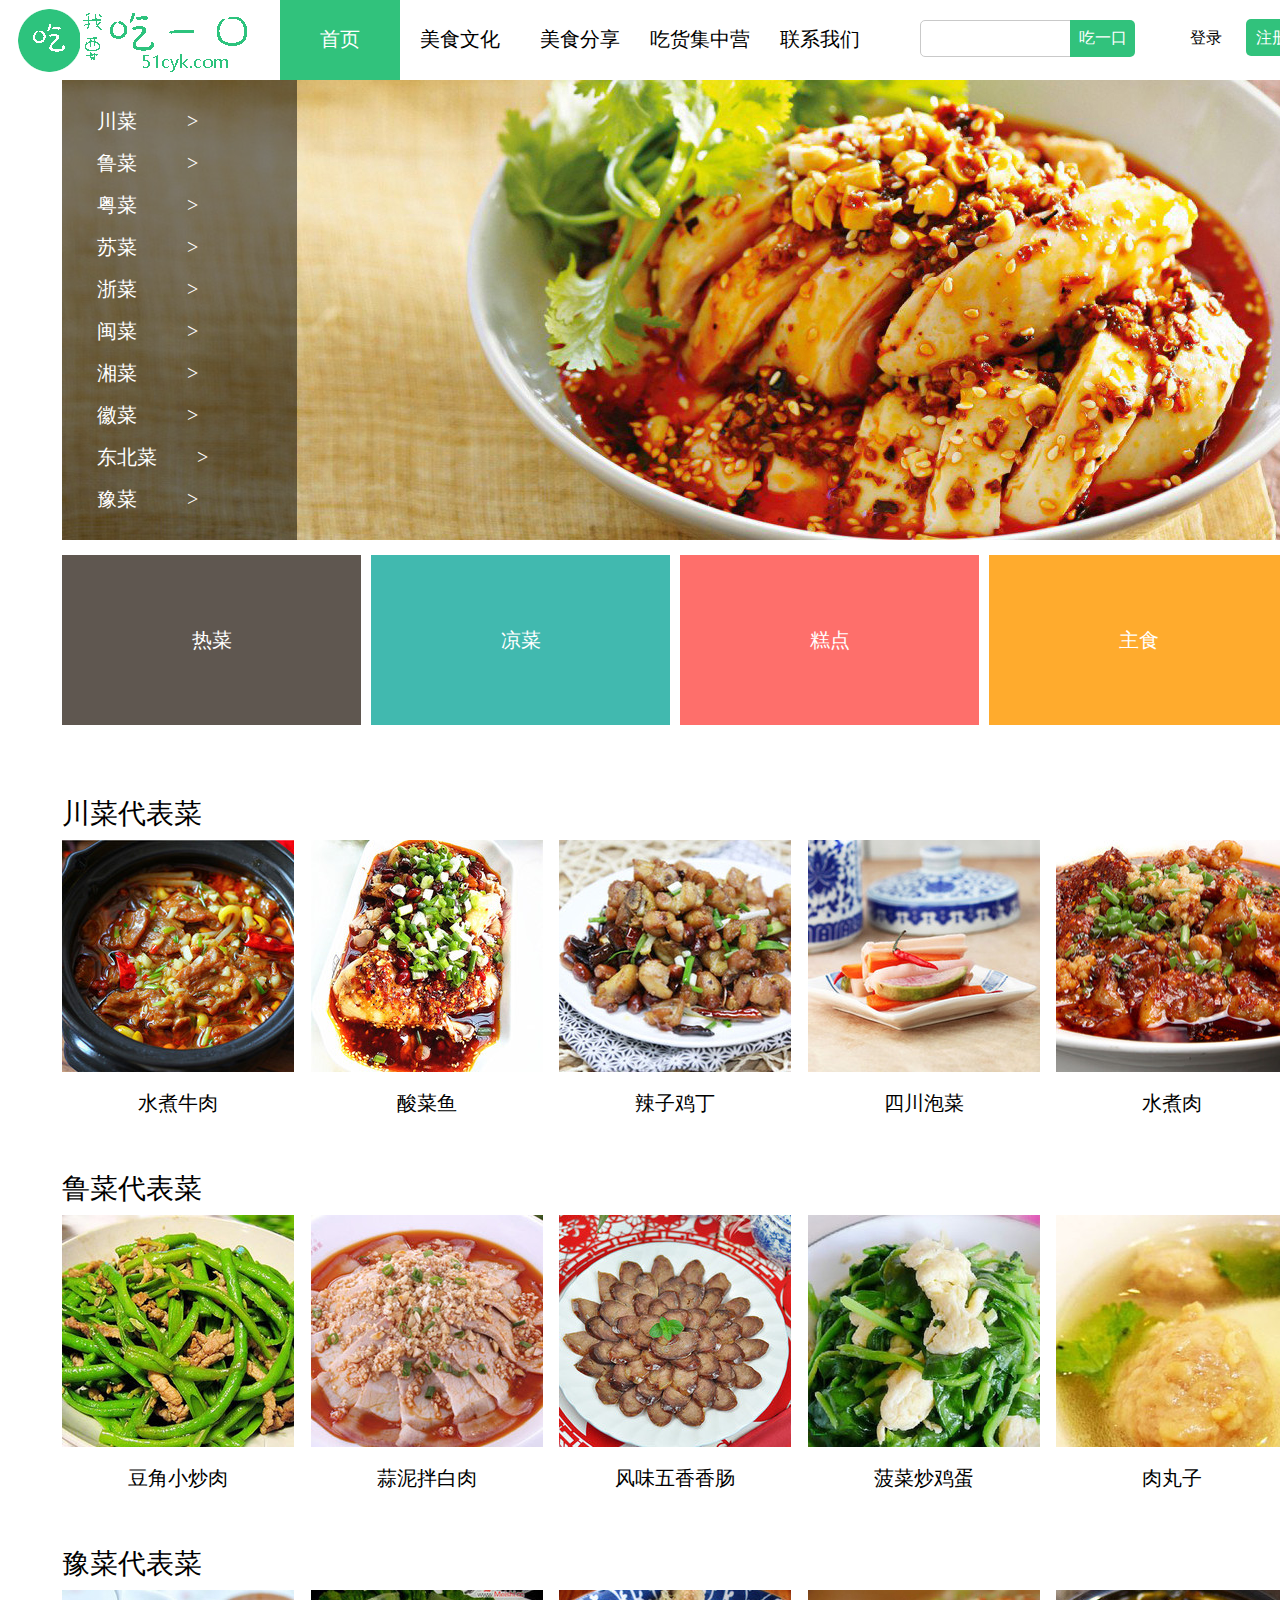
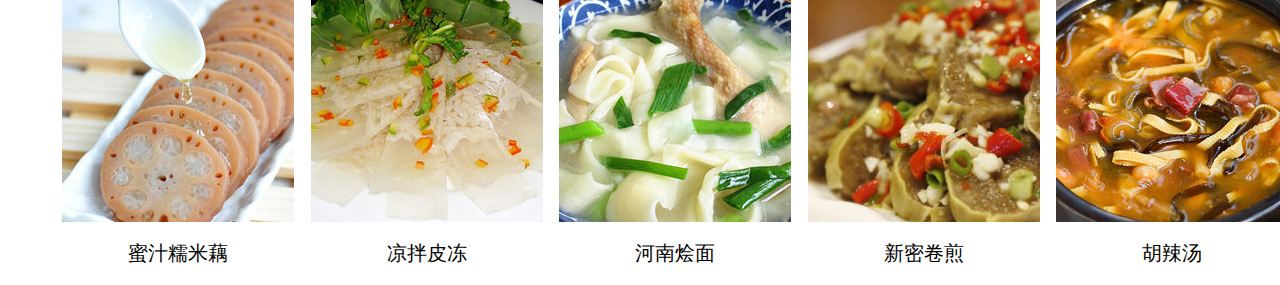
<file: index/index.html>
﻿<!DOCTYPE html>
<html>

<head>
    <title></title>
    <!-- 引用头部css和js-->
    <link rel="stylesheet" type="text/css" href="css/header.css">
    <script type="text/javascript" src="js/header.js"></script>
    <!-- 引用主界面css和js-->
    <link rel="stylesheet" type="text/css" href="css/style.css">
    <script type="text/javascript" src="js/js.js"></script>
</head>

<body>
    <!-- 头部开始-->
    <div class="header">
        <!-- 背景音乐  autoplay="autoplay" -->
        <audio src="music/1.mp3" id="music" loop="loop"></audio>
        <div class="header_logo_png" onclick="music()"></div>
        <div class="header_logo" onclick="music()"></div>
        <!-- 导航栏开始-->
        <ul>
            <li id="nav_1" style="background-color: #31C27C;"><a href="index.html" id="a_1" onclick="nav_bgcolor(1)" style="color: #FFFFFF;">首页</a></li>
            <li id="nav_2"><a href="#" id="a_2" onclick="nav_bgcolor(2)">美食文化</a></li>
            <li id="nav_3"><a href="#" id="a_3" onclick="nav_bgcolor(3)">美食分享</a></li>
            <li id="nav_4"><a href="#" id="a_4" onclick="nav_bgcolor(4)">吃货集中营</a></li>
            <li id="nav_5"><a href="contact.html" id="a_5" onclick="nav_bgcolor(5)">联系我们</a></li>
        </ul>
        <!-- 导航栏结束-->
        <!--- 搜索开始-->
        <div class="header_search">
            <form action="" method="get">
                <!--搜索框-->
                <input name="" type="text" id="search_text" />
                <!--搜索按钮-->
                <input name="" type="button" id="search_button" value="吃一口" onmousedown="search_color()" />
            </form>
        </div>
        <!--- 搜索结束-->
        <!-- 登录注册-->
        <div class="login">
            <a href="" id="login_button">登录</a>
            <a href="" id="register_button" onmousemove="register_color(1)" onmouseout="register_color(2)">注册</a>
        </div>
    </div>
    <!-- 头部结束-->
    <!-- 主页面开始-->
    <div class="content">
        <!--首页轮播图开始-->
        <div class="img_tab" id="img_tab">
            <!--透明分类信息-->
            <div class="img_category"></div>
            <ul>
                <li id="li_1" onmousemove="li_color_move(1)" onmouseout="li_color_out()">&nbsp;川菜&nbsp;&nbsp;&nbsp;&nbsp;&nbsp;&nbsp;&nbsp;&nbsp;&nbsp;&nbsp;></li>
                <li id="li_2" onmousemove="li_color_move(2)" onmouseout="li_color_out()">&nbsp;鲁菜&nbsp;&nbsp;&nbsp;&nbsp;&nbsp;&nbsp;&nbsp;&nbsp;&nbsp;&nbsp;></li>
                <li id="li_3" onmousemove="li_color_move(3)" onmouseout="li_color_out()">&nbsp;粤菜&nbsp;&nbsp;&nbsp;&nbsp;&nbsp;&nbsp;&nbsp;&nbsp;&nbsp;&nbsp;></li>
                <li id="li_4" onmousemove="li_color_move(4)" onmouseout="li_color_out()">&nbsp;苏菜&nbsp;&nbsp;&nbsp;&nbsp;&nbsp;&nbsp;&nbsp;&nbsp;&nbsp;&nbsp;></li>
                <li id="li_5" onmousemove="li_color_move(5)" onmouseout="li_color_out()">&nbsp;浙菜&nbsp;&nbsp;&nbsp;&nbsp;&nbsp;&nbsp;&nbsp;&nbsp;&nbsp;&nbsp;></li>
                <li id="li_6" onmousemove="li_color_move(6)" onmouseout="li_color_out()">&nbsp;闽菜&nbsp;&nbsp;&nbsp;&nbsp;&nbsp;&nbsp;&nbsp;&nbsp;&nbsp;&nbsp;></li>
                <li id="li_7" onmousemove="li_color_move(7)" onmouseout="li_color_out()">&nbsp;湘菜&nbsp;&nbsp;&nbsp;&nbsp;&nbsp;&nbsp;&nbsp;&nbsp;&nbsp;&nbsp;></li>
                <li id="li_8" onmousemove="li_color_move(8)" onmouseout="li_color_out()">&nbsp;徽菜&nbsp;&nbsp;&nbsp;&nbsp;&nbsp;&nbsp;&nbsp;&nbsp;&nbsp;&nbsp;></li>
                <li id="li_9" onmousemove="li_color_move(9)" onmouseout="li_color_out()">&nbsp;东北菜&nbsp;&nbsp;&nbsp;&nbsp;&nbsp;&nbsp;&nbsp;&nbsp;></li>
                <li id="li_10" onmousemove="li_color_move(10)" onmouseout="li_color_out()">&nbsp;豫菜&nbsp;&nbsp;&nbsp;&nbsp;&nbsp;&nbsp;&nbsp;&nbsp;&nbsp;&nbsp;></li>
            </ul>
        </div>
        <!--首页轮播图结束-->
        <!--美食分类-->
        <div class="main_tab">
            <ul>
                <li style="background-color: #5F5750;"><a href="">热菜</a></li>
                <li style="background-color: #41B9AF;"><a href="">凉菜</a></li>
                <li style="background-color: #FE6F6B;"><a href="">糕点</a></li>
                <li style="background-color: #FFAB2D;"><a href="">主食</a></li>
            </ul>
        </div>
        <!--各菜系代表菜-->
        <div class="content_caixi">
            <div class="content_caixi_title">川菜代表菜</div>
            <div class="content_caixi_text">
                <ul>
                    <li>
                        <div class="img_transform"><img src="img/chuan_1.jpg"></div><a href="">水煮牛肉</a></li>
                    <li>
                        <div class="img_transform"><img src="img/chuan_2.jpg"></div><a href="">酸菜鱼</a></li>
                    <li>
                        <div class="img_transform"><img src="img/chuan_3.jpg"></div><a href="">辣子鸡丁</a></li>
                    <li>
                        <div class="img_transform"><img src="img/chuan_4.jpg"></div><a href="">四川泡菜</a></li>
                    <li>
                        <div class="img_transform"><img src="img/chuan_5.jpg"></div><a href="">水煮肉</a></li>
                </ul>
            </div>
        </div>
        <div class="content_caixi">
            <div class="content_caixi_title">鲁菜代表菜</div>
            <div class="content_caixi_text">
                <ul>
                    <li>
                        <div class="img_transform"><img src="img/lu_1.jpg"></div><a href="">豆角小炒肉</a></li>
                    <li>
                        <div class="img_transform"><img src="img/lu_2.jpg"></div><a href="">蒜泥拌白肉</a></li>
                    <li>
                        <div class="img_transform"><img src="img/lu_3.jpg"></div><a href="">风味五香香肠</a></li>
                    <li>
                        <div class="img_transform"><img src="img/lu_4.jpg"></div><a href="">菠菜炒鸡蛋</a></li>
                    <li>
                        <div class="img_transform"><img src="img/lu_5.jpg"></div><a href="">肉丸子</a></li>
                </ul>
            </div>
        </div>
        <div class="content_caixi">
            <div class="content_caixi_title">豫菜代表菜</div>
            <div class="content_caixi_text">
                <ul>
                    <li>
                        <div class="img_transform"><img src="img/yu_1.jpg"></div><a href="">蜜汁糯米藕</a></li>
                    <li>
                        <div class="img_transform"><img src="img/yu_2.jpg"></div><a href="">凉拌皮冻</a></li>
                    <li>
                        <div class="img_transform"><img src="img/yu_3.jpg"></div><a href="">河南烩面</a></li>
                    <li>
                        <div class="img_transform"><img src="img/yu_4.jpg"></div><a href="">新密卷煎</a></li>
                    <li>
                        <div class="img_transform"><img src="img/yu_5.jpg"></div><a href="">胡辣汤</a></li>
                </ul>
            </div>
        </div>
    </div>
    <!-- 主页面结束-->
</body>

</html>
</file>
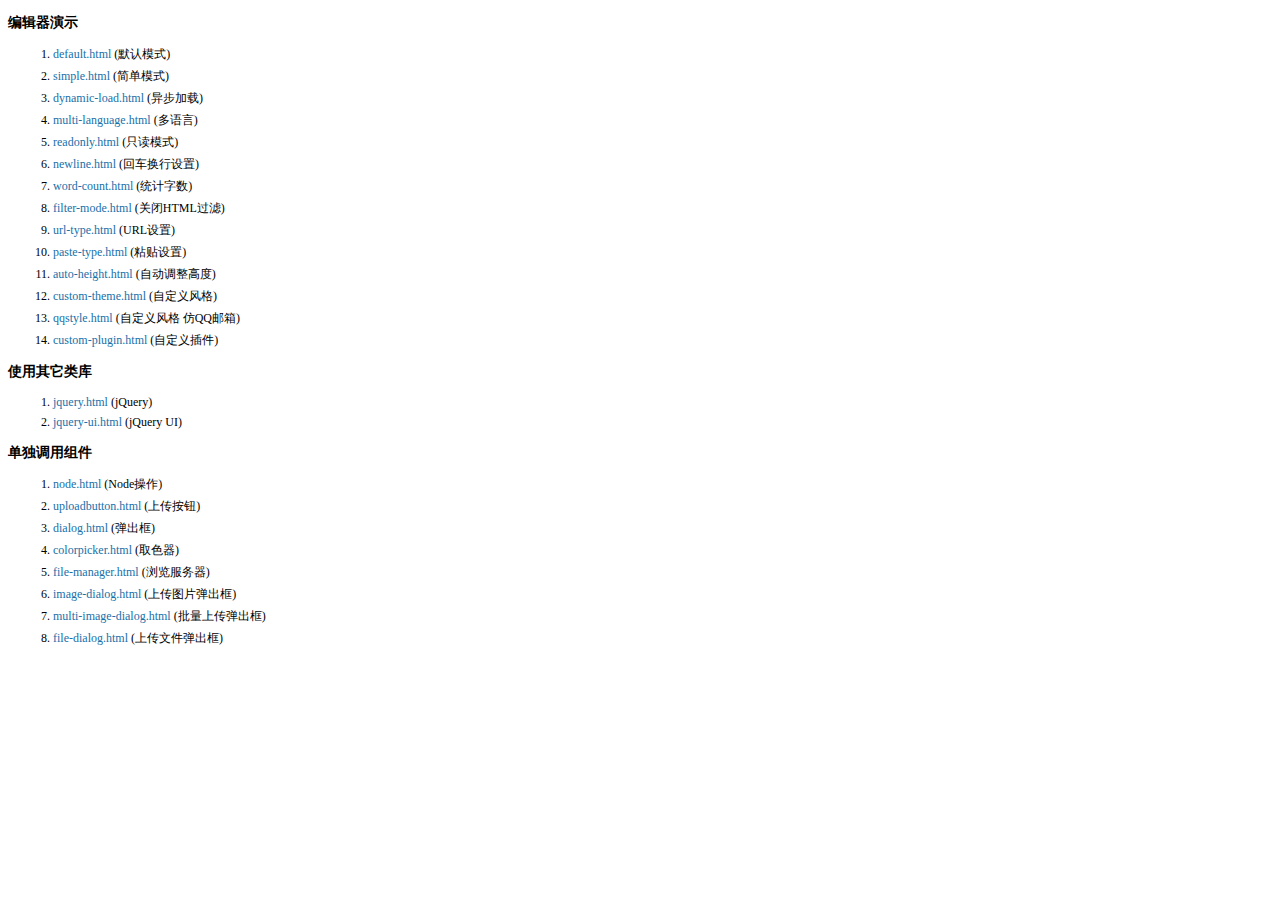
<file: 51cyk/kindeditor/examples/index.html>
<!doctype html>
<html>
	<head>
		<meta charset="utf-8" />
		<title>KindEditor Examples</title>
		<style>
			body {
				font-size: 12px;
				font-family: Tahoma, Simsun;
			}
			h3 {
				font-size: 14px;
			}
			a {
				color: #1870a9;
				text-decoration: none;
			}
			a:hover {
				color: #BC2A4D;
			}
			li {
				margin: 5px;
			}
		</style>
	</head>
	<body>
		<h3>编辑器演示</h3>
		<ol>
			<li><a href="default.html" target="_blank">default.html</a> (默认模式)</li>
			<li><a href="simple.html" target="_blank">simple.html</a> (简单模式)</li>
			<li><a href="dynamic-load.html" target="_blank">dynamic-load.html</a> (异步加载)</li>
			<li><a href="multi-language.html" target="_blank">multi-language.html</a> (多语言)</li>
			<li><a href="readonly.html" target="_blank">readonly.html</a> (只读模式)</li>
			<li><a href="newline.html" target="_blank">newline.html</a> (回车换行设置)</li>
			<li><a href="word-count.html" target="_blank">word-count.html</a> (统计字数)</li>
			<li><a href="filter-mode.html" target="_blank">filter-mode.html</a> (关闭HTML过滤)</li>
			<li><a href="url-type.html" target="_blank">url-type.html</a> (URL设置)</li>
			<li><a href="paste-type.html" target="_blank">paste-type.html</a> (粘贴设置)</li>
			<li><a href="auto-height.html" target="_blank">auto-height.html</a> (自动调整高度)</li>
			<li><a href="custom-theme.html" target="_blank">custom-theme.html</a> (自定义风格)</li>
			<li><a href="qqstyle.html" target="_blank">qqstyle.html</a> (自定义风格 仿QQ邮箱)</li>
			<li><a href="custom-plugin.html" target="_blank">custom-plugin.html</a> (自定义插件)</li>
		</ol>
		<h3>使用其它类库</h3>
		<ol>
			<li><a href="jquery.html" target="_blank">jquery.html</a> (jQuery)</li>
			<li><a href="jquery-ui.html" target="_blank">jquery-ui.html</a> (jQuery UI)</li>
		</ol>
		<h3>单独调用组件</h3>
		<ol>
			<li><a href="node.html" target="_blank">node.html</a> (Node操作)</li>
			<li><a href="uploadbutton.html" target="_blank">uploadbutton.html</a> (上传按钮)</li>
			<li><a href="dialog.html" target="_blank">dialog.html</a> (弹出框)</li>
			<li><a href="colorpicker.html" target="_blank">colorpicker.html</a> (取色器)</li>
			<li><a href="file-manager.html" target="_blank">file-manager.html</a> (浏览服务器)</li>
			<li><a href="image-dialog.html" target="_blank">image-dialog.html</a> (上传图片弹出框)</li>
			<li><a href="multi-image-dialog.html" target="_blank">multi-image-dialog.html</a> (批量上传弹出框)</li>
			<li><a href="file-dialog.html" target="_blank">file-dialog.html</a> (上传文件弹出框)</li>
		</ol>
	</body>
</html>
</file>
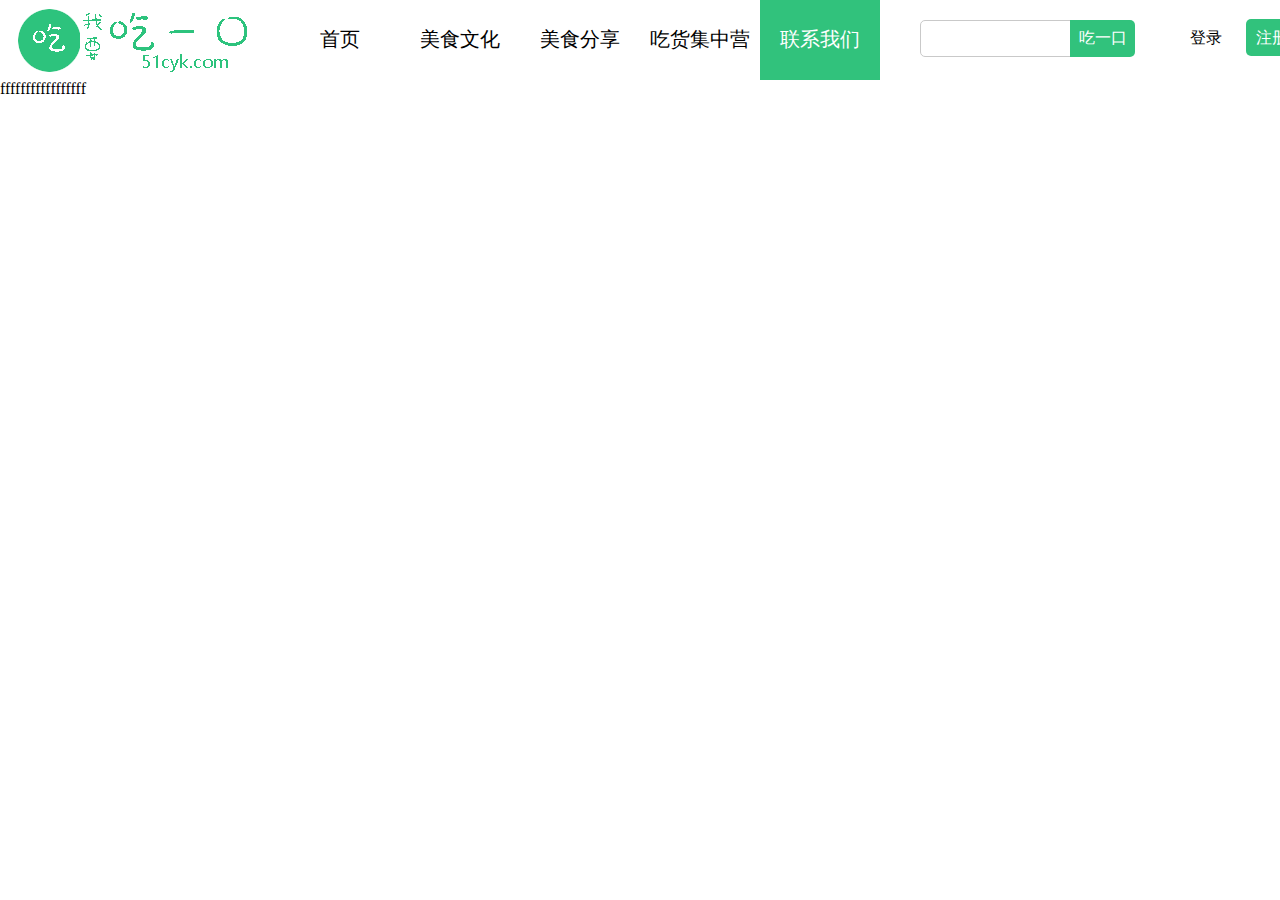
<file: index/contact.html>
﻿<!DOCTYPE html>
<html>

<head>
    <title></title>
    <!-- 引用头部css和js-->
    <link rel="stylesheet" type="text/css" href="css/header.css">
    <script type="text/javascript" src="js/header.js"></script>
    <!-- 引用主界面css和js-->
    <link rel="stylesheet" type="text/css" href="css/style.css">
    <script type="text/javascript" src="js/js.js"></script>
</head>

<body>
    <!-- 头部开始-->
    <div class="header">
        <!-- 背景音乐  autoplay="autoplay" -->
        <audio src="music/1.mp3" id="music" loop="loop"></audio>
        <div class="header_logo_png" onclick="music()"></div>
        <div class="header_logo" onclick="music()"></div>
        <!-- 导航栏开始-->
        <ul>
            <li id="nav_1"><a href="index.html" id="a_1" onclick="nav_bgcolor(1)">首页</a></li>
            <li id="nav_2"><a href="#" id="a_2" onclick="nav_bgcolor(2)">美食文化</a></li>
            <li id="nav_3"><a href="#" id="a_3" onclick="nav_bgcolor(3)">美食分享</a></li>
            <li id="nav_4"><a href="#" id="a_4" onclick="nav_bgcolor(4)">吃货集中营</a></li>
            <li id="nav_5" style="background-color: #31C27C;"><a href="contact.html" id="a_5" onclick="nav_bgcolor(5)" style="color: #FFFFFF;">联系我们</a></li>
        </ul>
        <!-- 导航栏结束-->
        <!--- 搜索开始-->
        <div class="header_search">
            <form action="" method="get">
                <!--搜索框-->
                <input name="" type="text" id="search_text" />
                <!--搜索按钮-->
                <input name="" type="button" id="search_button" value="吃一口" onmousedown="search_color()" />
            </form>
        </div>
        <!--- 搜索结束-->
        <!-- 登录注册-->
        <div class="login">
            <a href="" id="login_button">登录</a>
            <a href="" id="register_button" onmousemove="register_color(1)" onmouseout="register_color(2)">注册</a>
        </div>
    </div>
    <!-- 头部结束-->
    <!-- 联系我们开始-->
    <div class="contact">
        fffffffffffffffff
    </div>
    <!-- 联系我们结束-->
</body>

</html>
</file>
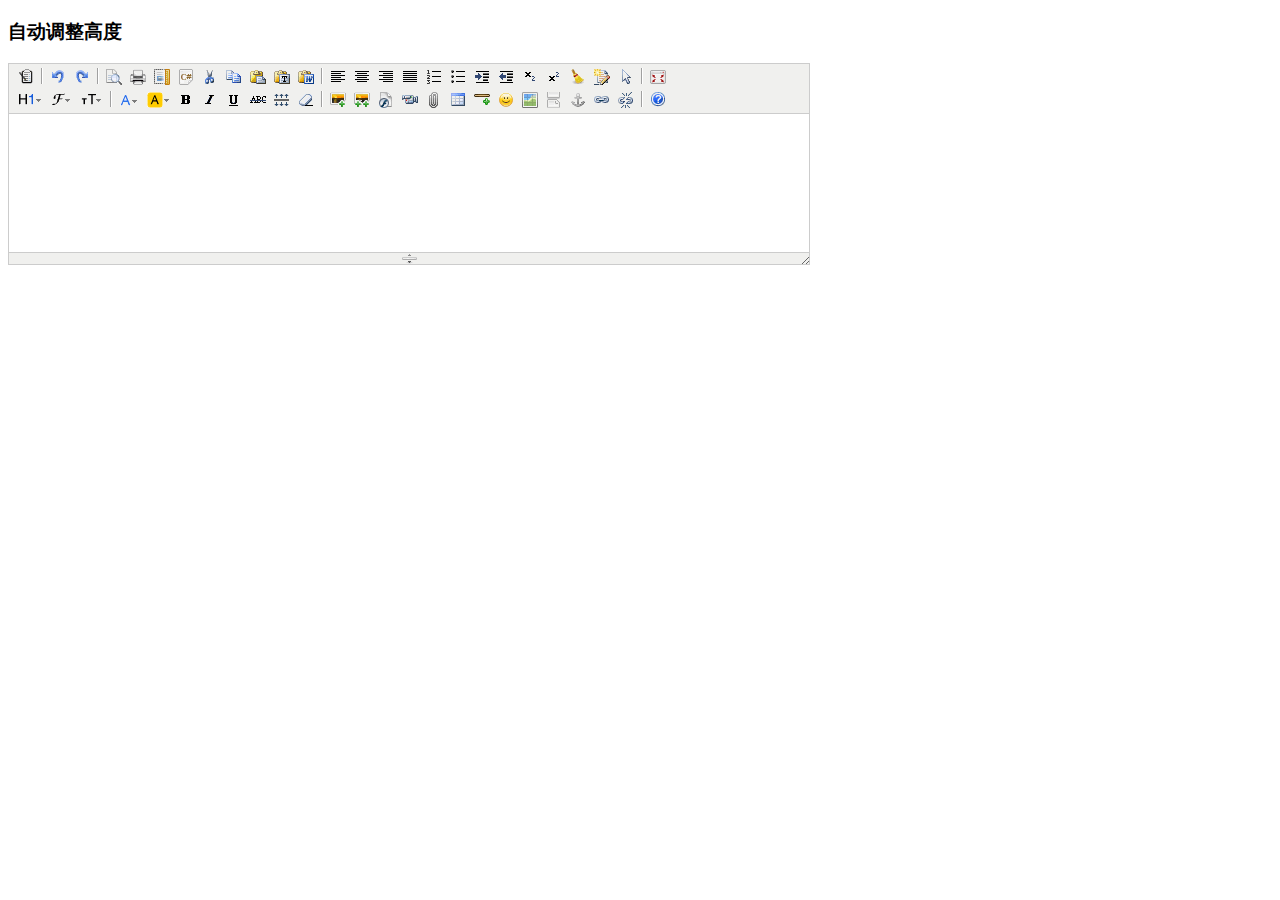
<file: 51cyk/kindeditor/examples/auto-height.html>
<!doctype html>
<html>
	<head>
		<meta charset="utf-8" />
		<title>Auto Height Examples</title>
		<style>
			form {
				margin: 0;
			}
			textarea {
				display: block;
			}
		</style>
		<link rel="stylesheet" href="../themes/default/default.css" />
		<script charset="utf-8" src="../kindeditor-min.js"></script>
		<script charset="utf-8" src="../lang/zh_CN.js"></script>
		<script>
			KindEditor.ready(function(K) {
				K.create('textarea[name="content"]', {
					autoHeightMode : true,
					afterCreate : function() {
						this.loadPlugin('autoheight');
					}
				});
			});
		</script>
	</head>
	<body>
		<h3>自动调整高度</h3>
		<form>
			<textarea name="content" style="width:800px;height:200px;"></textarea>
		</form>
	</body>
</html>
</file>
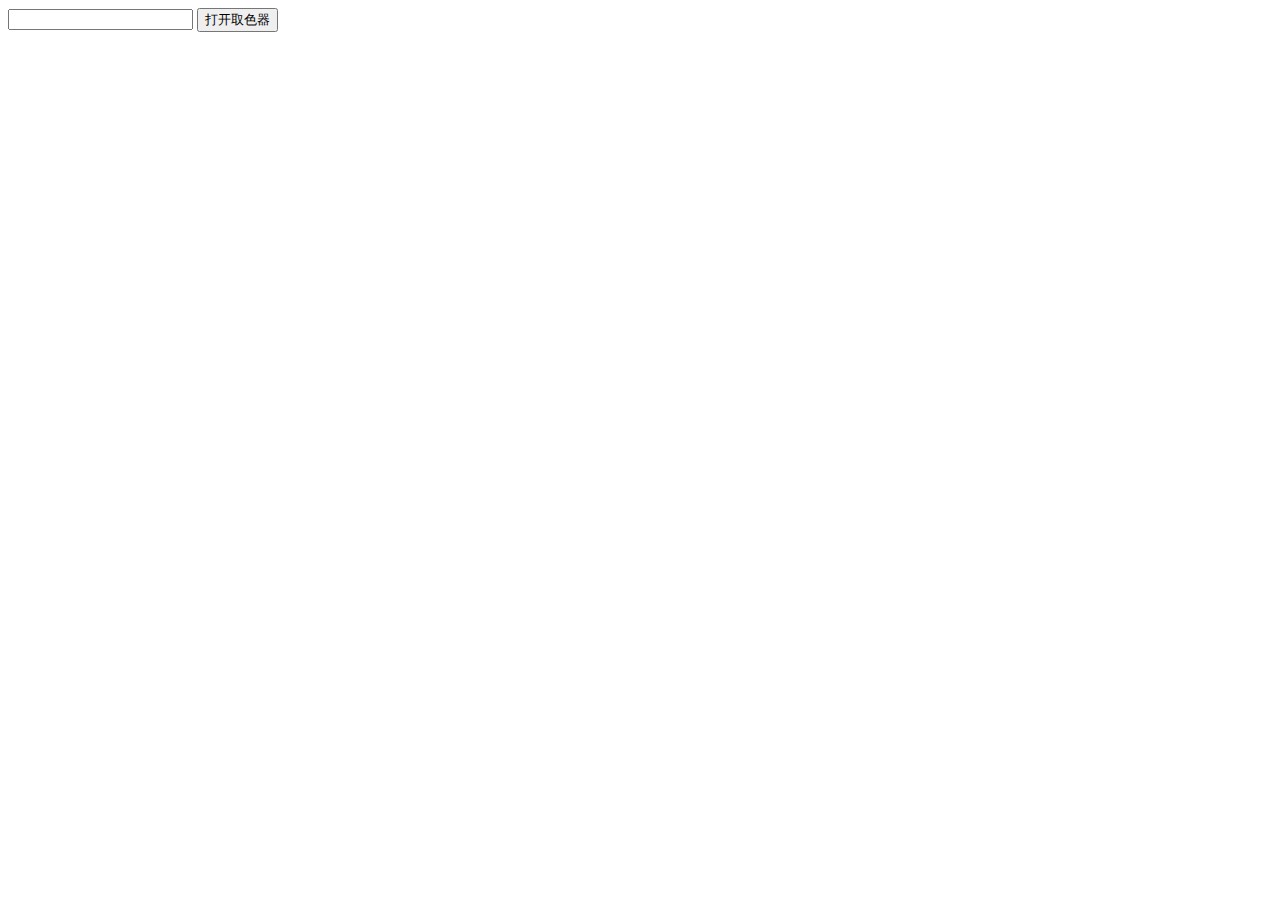
<file: 51cyk/kindeditor/examples/colorpicker.html>
<!doctype html>
<html>
	<head>
		<meta charset="utf-8" />
		<title>ColorPicker Examples</title>
		<link rel="stylesheet" href="../themes/default/default.css" />
		<script src="../kindeditor-min.js"></script>
		<script>
			KindEditor.ready(function(K) {
				var colorpicker;
				K('#colorpicker').bind('click', function(e) {
					e.stopPropagation();
					if (colorpicker) {
						colorpicker.remove();
						colorpicker = null;
						return;
					}
					var colorpickerPos = K('#colorpicker').pos();
					colorpicker = K.colorpicker({
						x : colorpickerPos.x,
						y : colorpickerPos.y + K('#colorpicker').height(),
						z : 19811214,
						selectedColor : 'default',
						noColor : '无颜色',
						click : function(color) {
							K('#color').val(color);
							colorpicker.remove();
							colorpicker = null;
						}
					});
				});
				K(document).click(function() {
					if (colorpicker) {
						colorpicker.remove();
						colorpicker = null;
					}
				});
			});
		</script>
	</head>
	<body>
		<input type="text" id="color" value="" /> <input type="button" id="colorpicker" value="打开取色器" />
	</body>
</html>
</file>
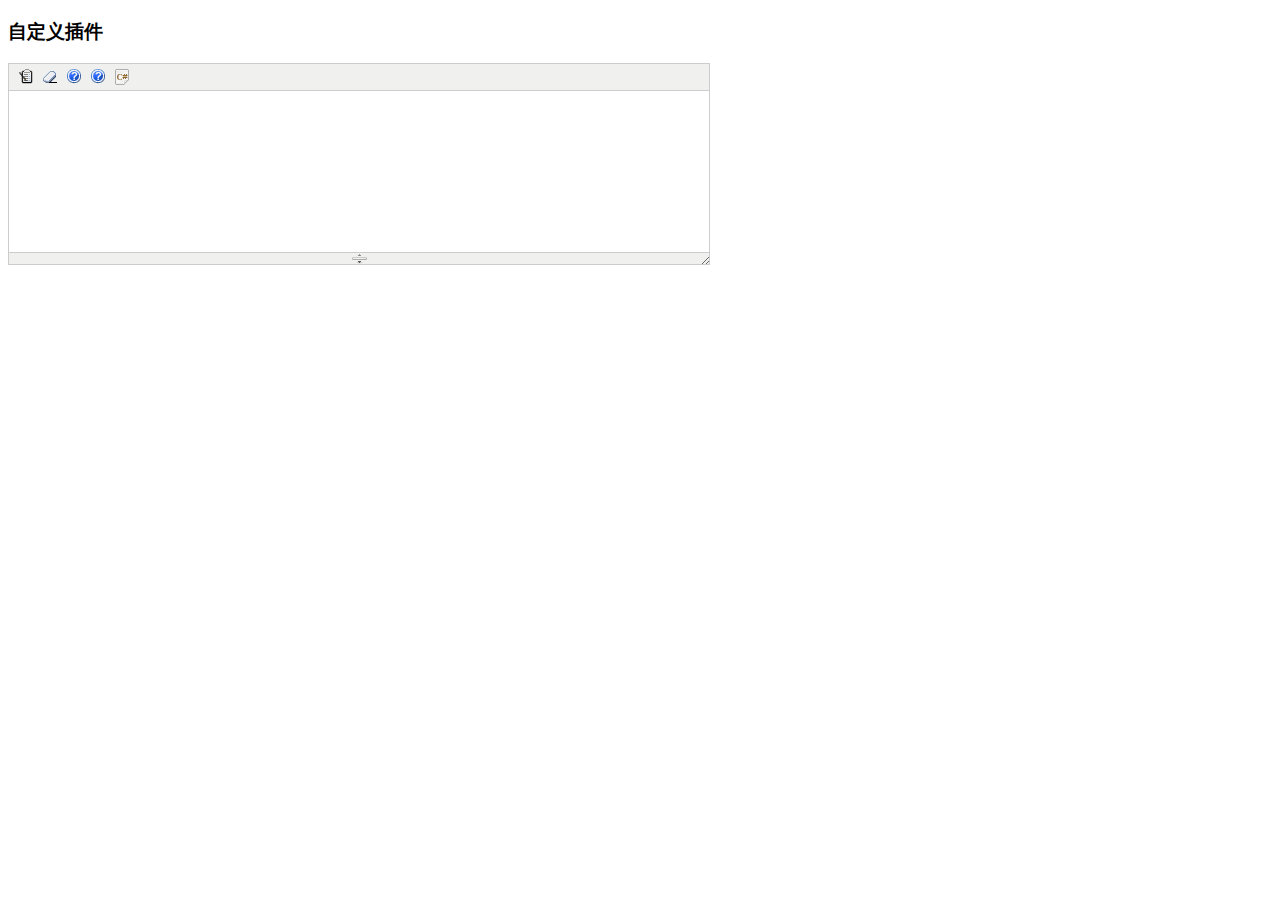
<file: 51cyk/kindeditor/examples/custom-plugin.html>
<!doctype html>
<html>
	<head>
		<meta charset="utf-8" />
		<title>Custom Plugin Examples</title>
		<style>
			form {
				margin: 0;
			}
			textarea {
				display: block;
			}
			.ke-icon-example1 {
				background-image: url(../themes/default/default.gif);
				background-position: 0px -672px;
				width: 16px;
				height: 16px;
			}
			.ke-icon-example2 {
				background-image: url(../themes/default/default.gif);
				background-position: 0px -672px;
				width: 16px;
				height: 16px;
			}
		</style>
		<link rel="stylesheet" href="../themes/default/default.css" />
		<script charset="utf-8" src="../kindeditor-min.js"></script>
		<script charset="utf-8" src="../lang/zh_CN.js"></script>
		<script>
			// 自定义插件 #1
			KindEditor.lang({
				example1 : '插入HTML'
			});
			KindEditor.plugin('example1', function(K) {
				var self = this, name = 'example1';
				self.clickToolbar(name, function() {
					self.insertHtml('<strong>测试内容</strong>');
				});
			});
			// 自定义插件 #2
			KindEditor.lang({
				example2 : 'CLASS样式'
			});
			KindEditor.plugin('example2', function(K) {
				var self = this, name = 'example2';
				function click(value) {
					var cmd = self.cmd;
					if (value === 'adv_strikethrough') {
						cmd.wrap('<span style="background-color:#e53333;text-decoration:line-through;"></span>');
					} else {
						cmd.wrap('<span class="' + value + '"></span>');
					}
					cmd.select();
					self.hideMenu();
				}
				self.clickToolbar(name, function() {
					var menu = self.createMenu({
						name : name,
						width : 150
					});
					menu.addItem({
						title : '红底白字',
						click : function() {
							click('red');
						}
					});
					menu.addItem({
						title : '绿底白字',
						click : function() {
							click('green');
						}
					});
					menu.addItem({
						title : '黄底白字',
						click : function() {
							click('yellow');
						}
					});
					menu.addItem({
						title : '自定义删除线',
						click : function() {
							click('adv_strikethrough');
						}
					});
				});
			});
			KindEditor.ready(function(K) {
				K.create('#content1', {
					cssPath : ['../plugins/code/prettify.css', 'index.css'],
					items : ['source', 'removeformat', 'example1', 'example2', 'code']
				});
			});
		</script>
	</head>
	<body>
		<h3>自定义插件</h3>
		<textarea id="content1" name="content" style="width:700px;height:200px;visibility:hidden;"></textarea>
	</body>
</html>
</file>
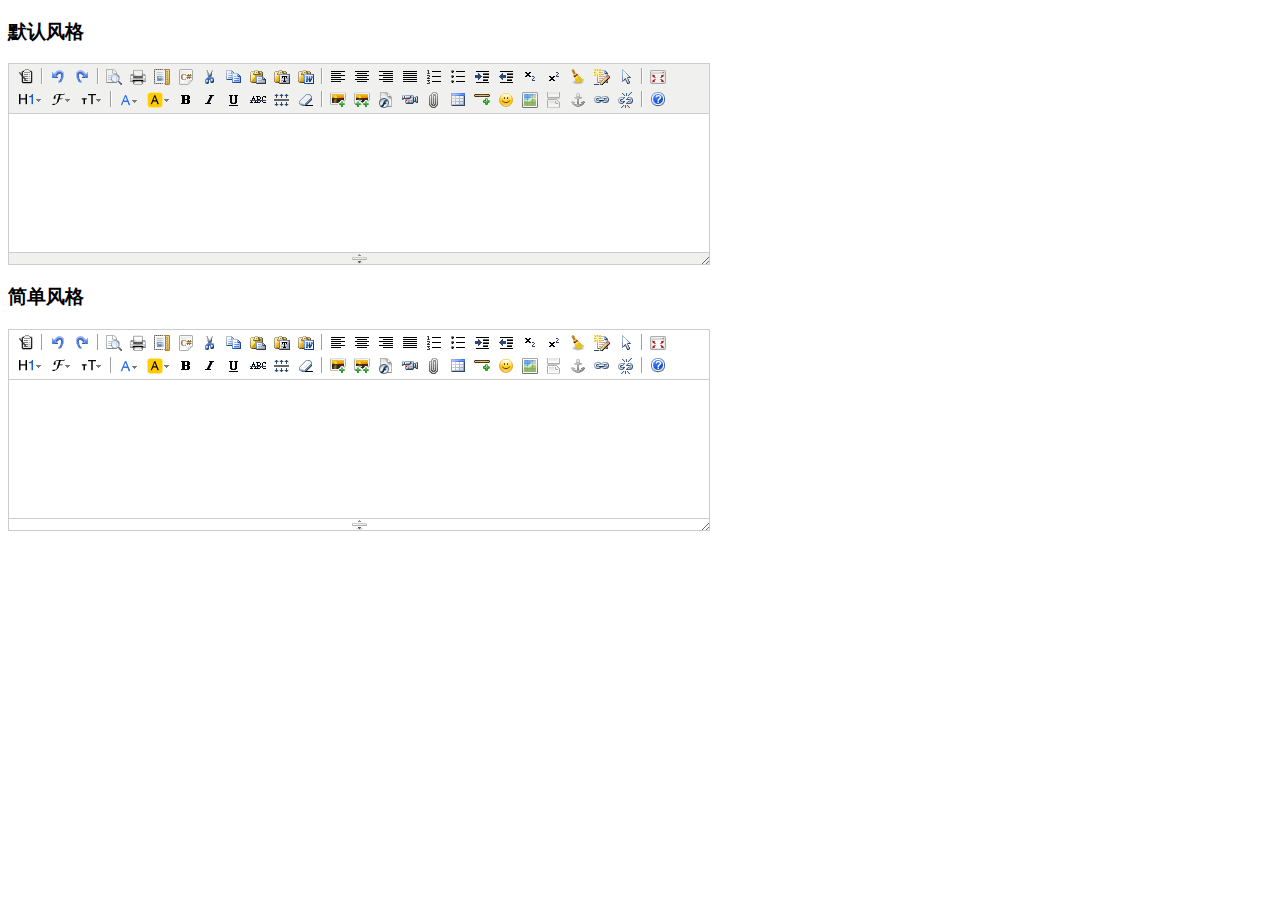
<file: 51cyk/kindeditor/examples/custom-theme.html>
<!doctype html>
<html>
	<head>
		<meta charset="utf-8" />
		<title>Custom Theme Examples</title>
		<style>
			form {
				margin: 0;
			}
			textarea {
				display: block;
			}
		</style>
		<link rel="stylesheet" href="../themes/default/default.css" />
		<script charset="utf-8" src="../kindeditor-min.js"></script>
		<script charset="utf-8" src="../lang/zh_CN.js"></script>
		<script>
			KindEditor.ready(function(K) {
				K.create('#content1', {
					themeType : 'default'
				});
				K.create('#content2', {
					themeType : 'simple'
				});
			});
		</script>
	</head>
	<body>
		<h3>默认风格</h3>
		<textarea id="content1" name="content" style="width:700px;height:200px;visibility:hidden;"></textarea>
		<h3>简单风格</h3>
		<textarea id="content2" name="content" style="width:700px;height:200px;visibility:hidden;"></textarea>
	</body>
</html>
</file>
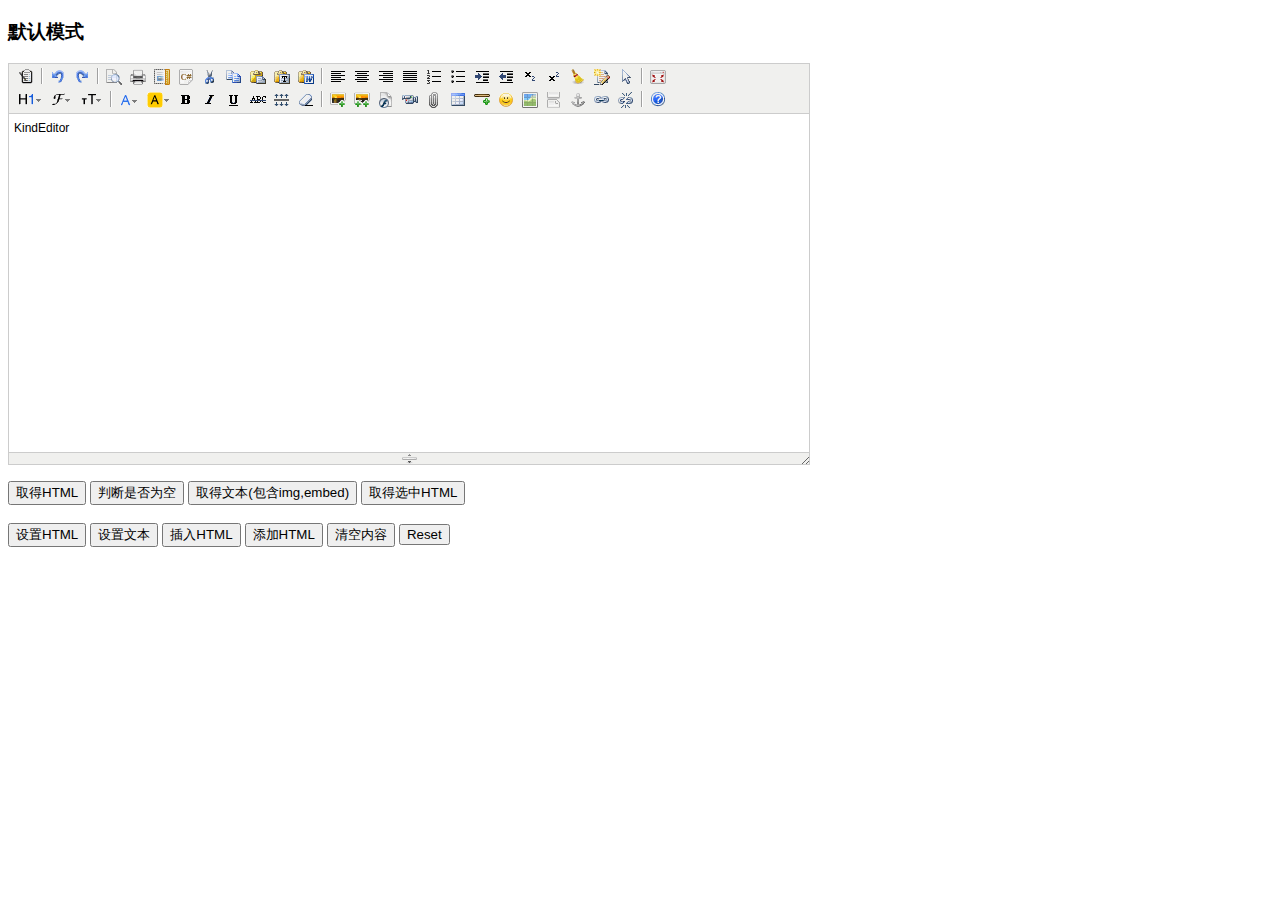
<file: 51cyk/kindeditor/examples/default.html>
<!doctype html>
<html>
	<head>
		<meta charset="utf-8" />
		<title>Default Examples</title>
		<style>
			form {
				margin: 0;
			}
			textarea {
				display: block;
			}
		</style>
		<link rel="stylesheet" href="../themes/default/default.css" />
		<script charset="utf-8" src="../kindeditor-min.js"></script>
		<script charset="utf-8" src="../lang/zh_CN.js"></script>
		<script>
			var editor;
			KindEditor.ready(function(K) {
				editor = K.create('textarea[name="content"]', {
					allowFileManager : true
				});
				K('input[name=getHtml]').click(function(e) {
					alert(editor.html());
				});
				K('input[name=isEmpty]').click(function(e) {
					alert(editor.isEmpty());
				});
				K('input[name=getText]').click(function(e) {
					alert(editor.text());
				});
				K('input[name=selectedHtml]').click(function(e) {
					alert(editor.selectedHtml());
				});
				K('input[name=setHtml]').click(function(e) {
					editor.html('<h3>Hello KindEditor</h3>');
				});
				K('input[name=setText]').click(function(e) {
					editor.text('<h3>Hello KindEditor</h3>');
				});
				K('input[name=insertHtml]').click(function(e) {
					editor.insertHtml('<strong>插入HTML</strong>');
				});
				K('input[name=appendHtml]').click(function(e) {
					editor.appendHtml('<strong>添加HTML</strong>');
				});
				K('input[name=clear]').click(function(e) {
					editor.html('');
				});
			});
		</script>
	</head>
	<body>
		<h3>默认模式</h3>
		<form>
			<textarea name="content" style="width:800px;height:400px;visibility:hidden;">KindEditor</textarea>
			<p>
				<input type="button" name="getHtml" value="取得HTML" />
				<input type="button" name="isEmpty" value="判断是否为空" />
				<input type="button" name="getText" value="取得文本(包含img,embed)" />
				<input type="button" name="selectedHtml" value="取得选中HTML" />
				<br />
				<br />
				<input type="button" name="setHtml" value="设置HTML" />
				<input type="button" name="setText" value="设置文本" />
				<input type="button" name="insertHtml" value="插入HTML" />
				<input type="button" name="appendHtml" value="添加HTML" />
				<input type="button" name="clear" value="清空内容" />
				<input type="reset" name="reset" value="Reset" />
			</p>
		</form>
	</body>
</html>
</file>
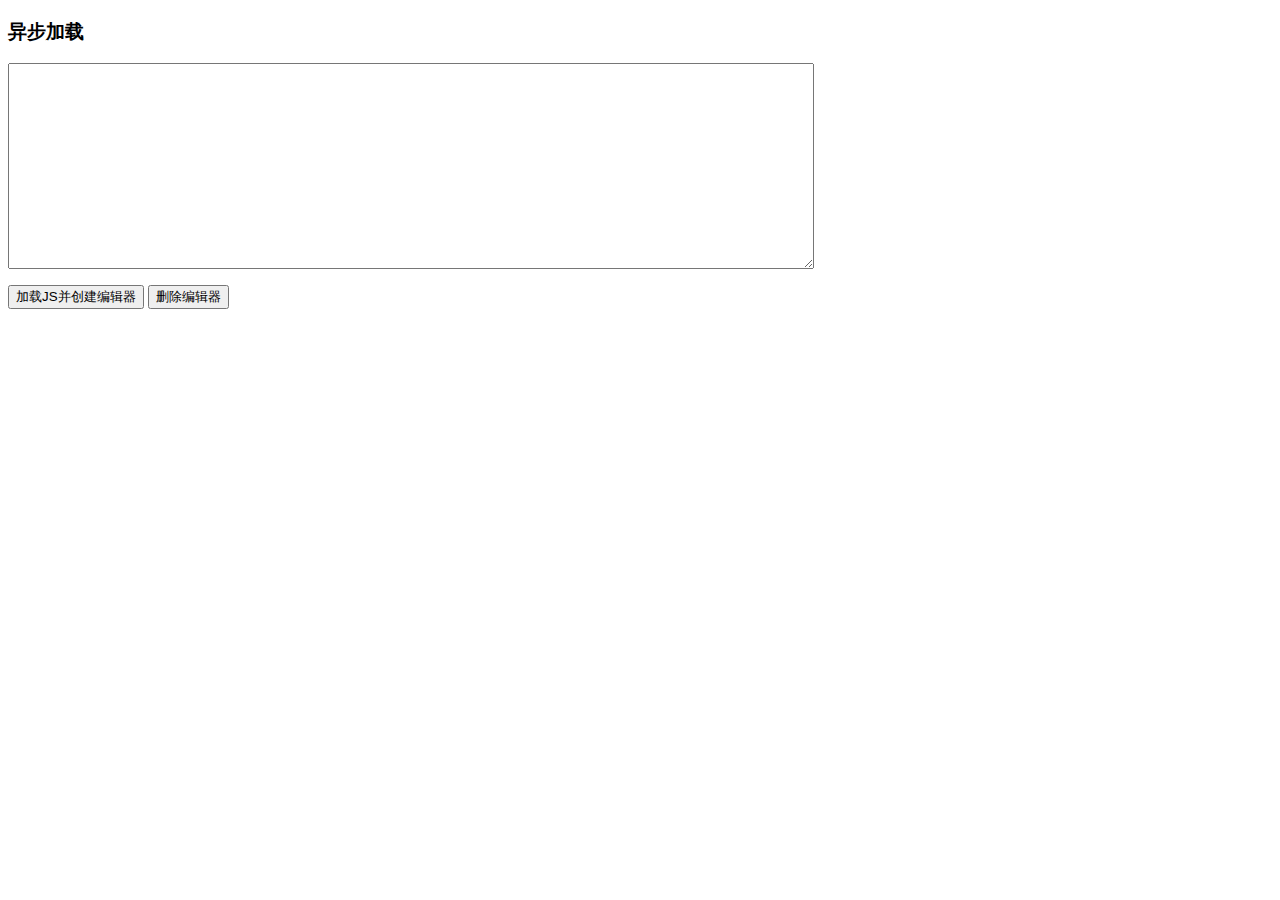
<file: 51cyk/kindeditor/examples/dynamic-load.html>
<!doctype html>
<html>
	<head>
		<meta charset="utf-8" />
		<title>Dynamic Load Examples</title>
		<style>
			form {
				margin: 0;
			}
			textarea {
				display: block;
			}
		</style>
		<script charset="utf-8" src="jquery.js"></script>
		<script>
			$(function() {
				$('input[name=load]').click(function() {
					$.getScript('../kindeditor-min.js', function() {
						KindEditor.basePath = '../';
						KindEditor.create('textarea[name="content"]');
					});
				});
				$('input[name=remove]').click(function() {
					KindEditor.remove('textarea[name="content"]');
				});
			});
		</script>
	</head>
	<body>
		<h3>异步加载</h3>
		<form>
			<textarea name="content" style="width:800px;height:200px;"></textarea>
			<p>
				<input type="button" name="load" value="加载JS并创建编辑器" />
				<input type="button" name="remove" value="删除编辑器" />
			</p>
		</form>
	</body>
</html>
</file>
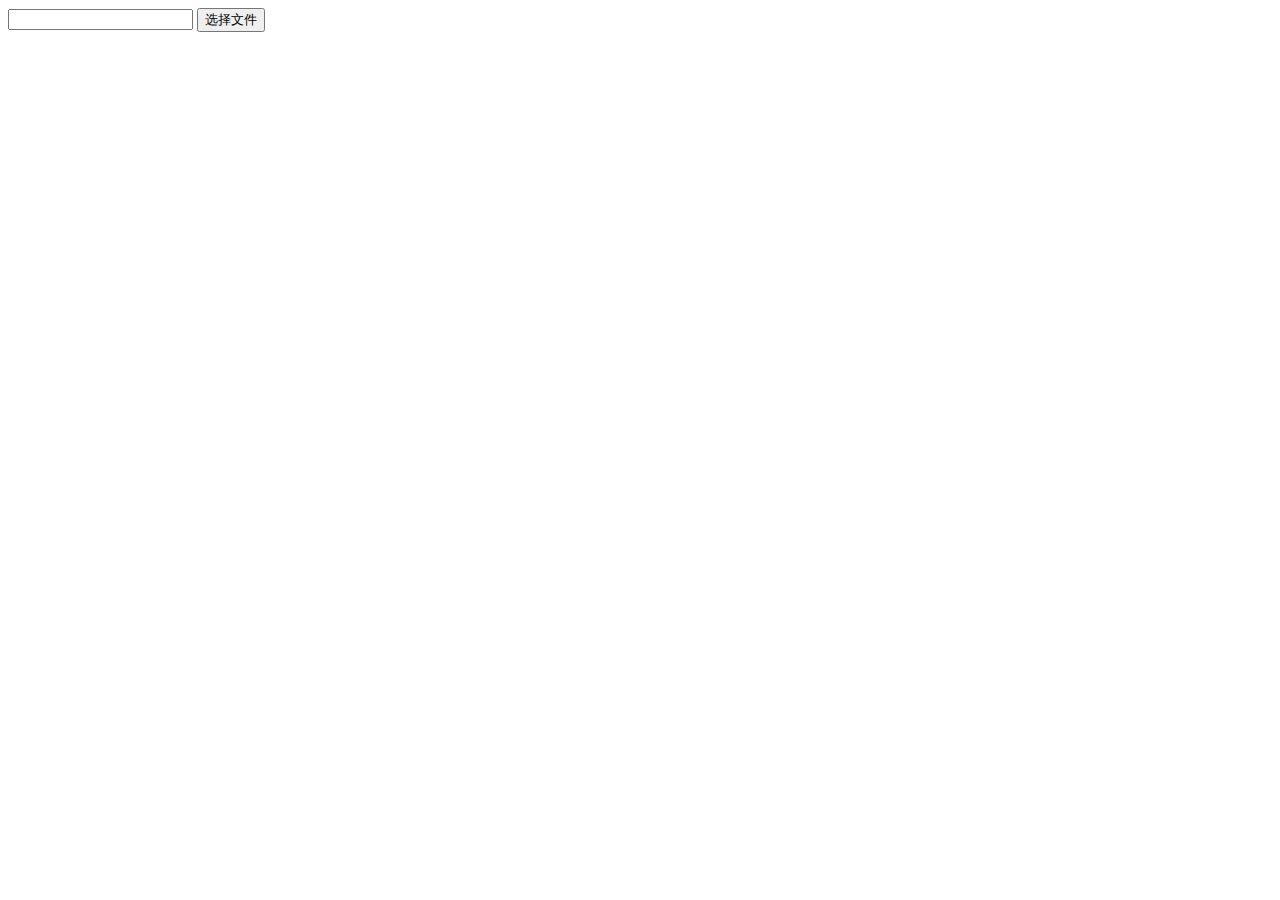
<file: 51cyk/kindeditor/examples/file-dialog.html>
<!doctype html>
<html>
	<head>
		<meta charset="utf-8" />
		<title>fileDialog Examples</title>
		<link rel="stylesheet" href="../themes/default/default.css" />
		<script src="../kindeditor.js"></script>
		<script src="../lang/zh_CN.js"></script>
		<script>
			KindEditor.ready(function(K) {
				var editor = K.editor({
					allowFileManager : true
				});
				K('#insertfile').click(function() {
					editor.loadPlugin('insertfile', function() {
						editor.plugin.fileDialog({
							fileUrl : K('#url').val(),
							clickFn : function(url, title) {
								K('#url').val(url);
								editor.hideDialog();
							}
						});
					});
				});
			});
		</script>
	</head>
	<body>
		<input type="text" id="url" value="" /> <input type="button" id="insertfile" value="选择文件" />
	</body>
</html>
</file>
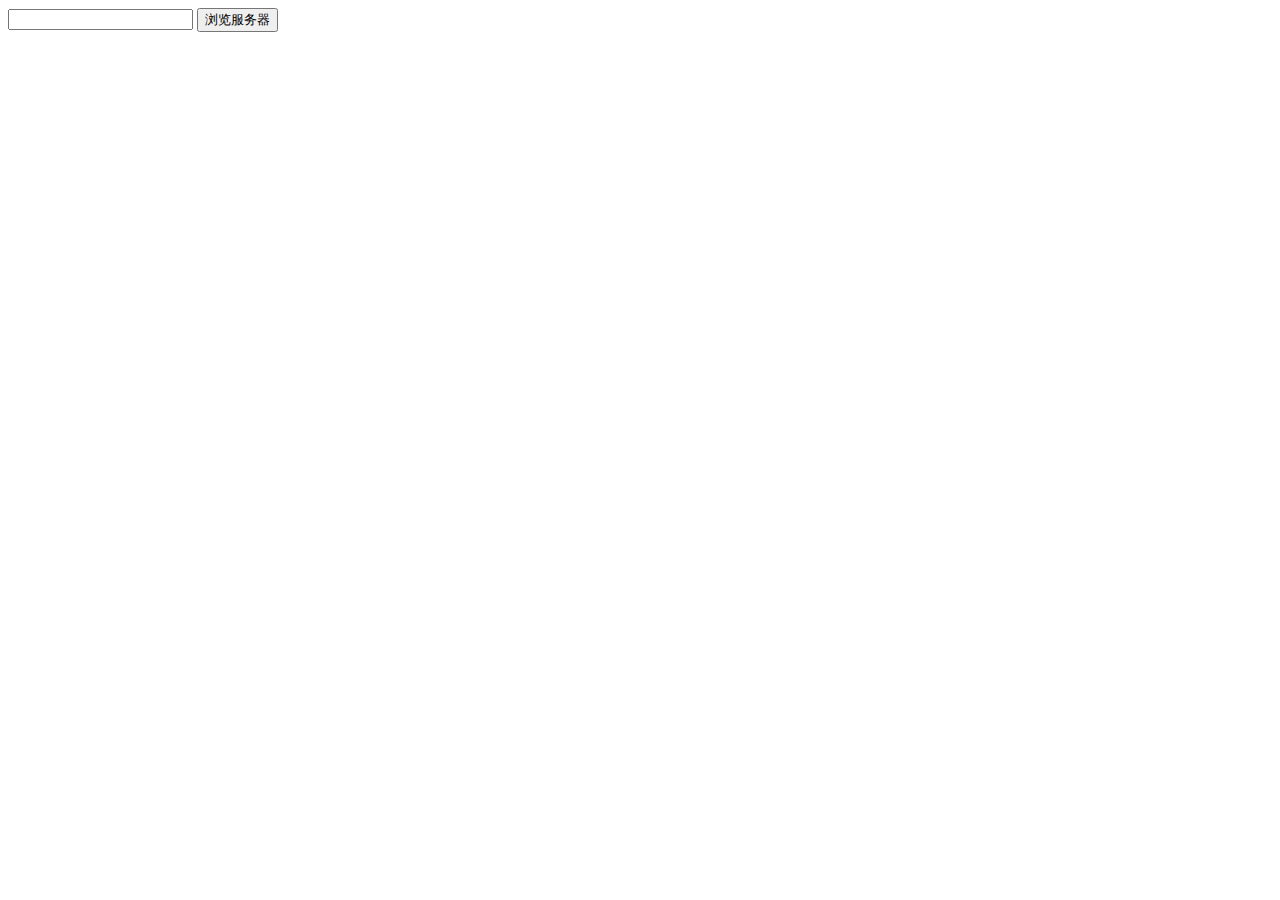
<file: 51cyk/kindeditor/examples/file-manager.html>
<!doctype html>
<html>
	<head>
		<meta charset="utf-8" />
		<title>FileManager Examples</title>
		<link rel="stylesheet" href="../themes/default/default.css" />
		<script src="../kindeditor.js"></script>
		<script src="../lang/zh_CN.js"></script>
		<script>
			KindEditor.ready(function(K) {
				var editor = K.editor({
					fileManagerJson : '../php/file_manager_json.php'
				});
				K('#filemanager').click(function() {
					editor.loadPlugin('filemanager', function() {
						editor.plugin.filemanagerDialog({
							viewType : 'VIEW',
							dirName : 'image',
							clickFn : function(url, title) {
								K('#url').val(url);
								editor.hideDialog();
							}
						});
					});
				});
			});
		</script>
	</head>
	<body>
		<input type="text" id="url" value="" /> <input type="button" id="filemanager" value="浏览服务器" />
	</body>
</html>
</file>
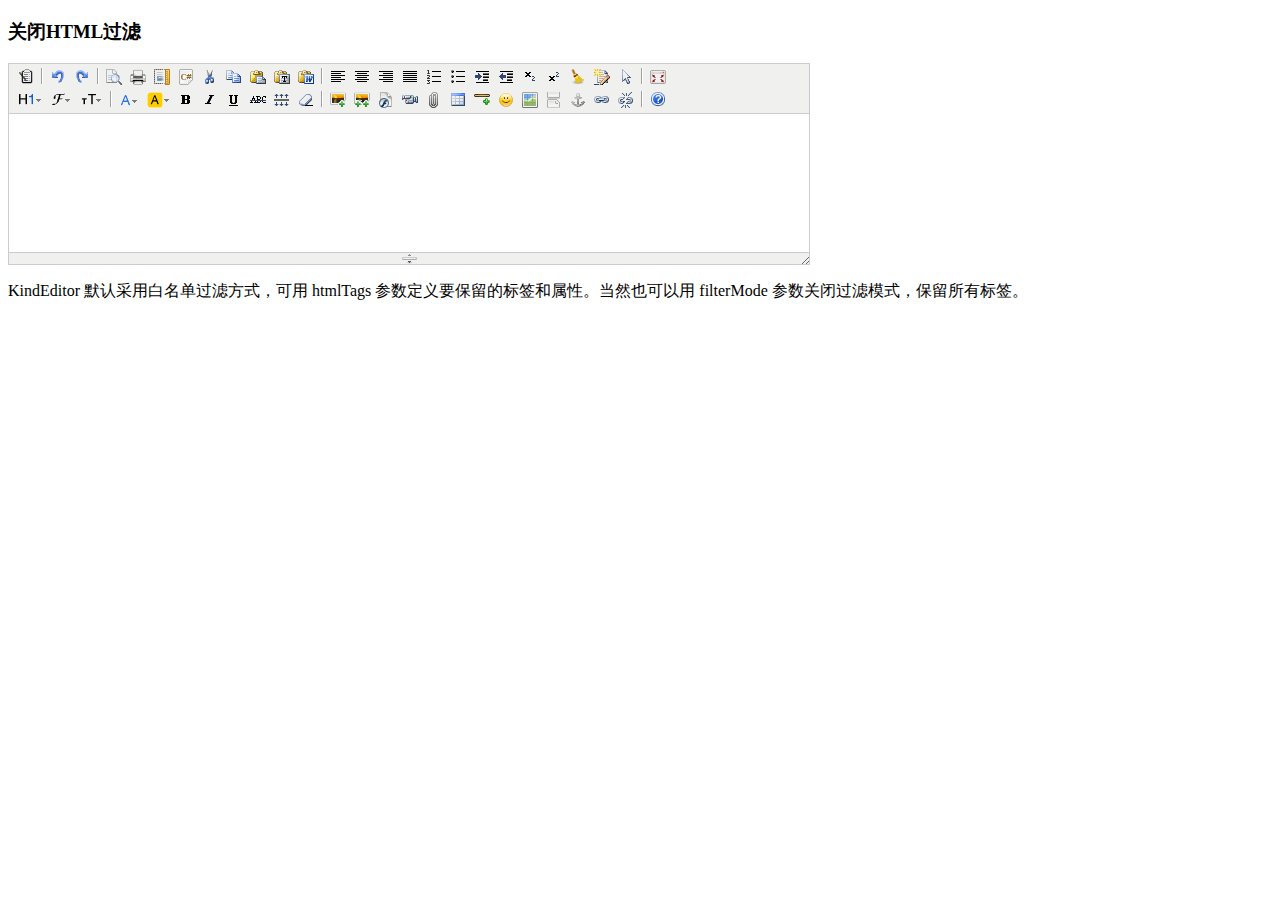
<file: 51cyk/kindeditor/examples/filter-mode.html>
<!doctype html>
<html>
	<head>
		<meta charset="utf-8" />
		<title>Filter Mode Examples</title>
		<style>
			form {
				margin: 0;
			}
			textarea {
				display: block;
			}
		</style>
		<link rel="stylesheet" href="../themes/default/default.css" />
		<script charset="utf-8" src="../kindeditor-min.js"></script>
		<script charset="utf-8" src="../lang/zh_CN.js"></script>
		<script>
			KindEditor.ready(function(K) {
				K.create('textarea[name="content"]', {
					filterMode : false
				});
			});
		</script>
	</head>
	<body>
		<h3>关闭HTML过滤</h3>
		<form>
			<textarea name="content" style="width:800px;height:200px;"></textarea>
			<p>
				KindEditor 默认采用白名单过滤方式，可用 htmlTags 参数定义要保留的标签和属性。当然也可以用 filterMode 参数关闭过滤模式，保留所有标签。
			</p>
		</form>
	</body>
</html>
</file>
<file: index/css/header.css>
﻿* {
    margin: 0;
    padding: 0;
}

body {
    background-color: #FFFFFF;
    min-width: 1200px;
     overflow-x: hidden; 
}

.header {
    width: 100%;
    height: 80px;
    background-color: #FFFFFF;
    /* z-index: 4; */
}
.header_logo_png{
    background: url(../img/logo_1.png) no-repeat;

      width: 64px;
    height: 80px;
    position: absolute;
    left: 16px;
}
.header_logo {
    background: url(../img/logo.png) no-repeat;
    width: 200px;
    height: 80px;
    position: absolute;
    left: 80px;
    background-color: #FFFFFF;
}

.header ul {
    /*  background: url(bg_1.png) ; */
    width: 600px;
    height: 80px;
    position: absolute;
    left: 280px;
    background-color: #FFFFFF;
    /*   z-index: -1; */
}

.header li {
    list-style: none;
    background-color: #FFFFFF;
    font-size: 20px;
    font-family: simhei;
    width: 120px;
    height: 54px;
    float: left;
    text-align: center;
    padding-top: 26px;
}

a {
    color: #000000;
    text-decoration: none;
}

.login a:hover{
    color: #31C27C;
    text-decoration: none;
}

.header_search {
    width: 230px;
    height: 80px;
    position: absolute;
    left: 920px;
}

#search_text {
    width: 150px;
    height: 35px;
    position: absolute;
    left: 0px;
    top: 20px;
    font-family: simhei;
    font-size: 15px;
    border: 1px solid #c9c9c9;
    /* border-radius:5px;  */
    border-bottom-left-radius: 5px;
    border-top-left-radius: 5px;
}

#search_button {
    width: 65px;
    height: 37px;
    position: absolute;
    left: 150px;
    top: 20px;
    background-color: #31C27C;
    color: #FFFFFF;
    border: 0px;
    /*  border-radius:5px;  */
    border-bottom-right-radius: 5px;
    border-top-right-radius: 5px;
    font-family: simhei;
    font-size: 16px;
}

.login {
    position: absolute;
    left: 1150px;
    top: 0px;
    width: 200px;
    height: 80px;
}

#login_button {
    position: relative;
    left: 30px;
    top: 28px;
    background-color: #FFFFFF;
    /*  color: #000000; */
    border: 0px;
    border-radius: 5px;
    padding: 10px;
    font-family: simhei;
}

#register_button {
    position: relative;
    left: 40px;
    top: 28px;
    background-color: #31C27C;
    color: #FFFFFF;
    border: 0px;
    border-radius: 5px;
    padding: 10px;
    font-family: simhei;
}
</file>
<file: index/css/style.css>
* {
    margin: 0px;
    padding: 0px;
}

.content {}

.img_tab {
    width: 1226px;
    height: 460px;
    margin-left: 62px;
    background: url(../img/img_01.jpg) no-repeat;
    transition: all 1s;
}

.img_category {
    width: 235px;
    height: 460px;
    background-color: rgba(0, 0, 0, 0.5);
}

.img_tab ul {
    list-style: none;
    position: absolute;
    top: 100px;
}

.img_tab ul li {
    height: 42px;
    width: 205px;
    font-size: 20px;
    font-family: simhei;
    color: #FFFFFF;
    line-height: 42px;
    padding-left: 30px;
}

.main_tab {
    margin-left: 52px;
    padding-bottom: 30px;
}

.main_tab ul {
    width: 1236px;
    height: 190px;
}

.main_tab li {
    list-style: none;
    font-size: 20px;
    font-family: simhei;
    width: 299px;
    height: 170px;
    float: left;
    color: #FFFFFF;
    line-height: 170px;
    text-align: center;
    margin-top: 15px;
    margin-left: 10px;
}

.main_tab li a {
    color: #FFFFFF;
    text-decoration: none;
}

.main_tab li a:hover {
    font-size: 28px;
    text-decoration: none;
}

.content_caixi {
    width: 1226px;
    height: 340px;
    font-size: 28px;
    font-family: simhei;
    margin-left: 62px;
    margin-top: 35px;
}

.content_caixi .content_caixi_title {
    width: 100%;
    height: 30px;
}

.content_caixi_text ul {
    width: 1246px;
    height: 310px;
}

.content_caixi_text li {
    list-style: none;
    font-size: 20px;
    font-family: simhei;
    width: 232px;
    height: 295px;
    float: left;
    line-height: 63px;
    text-align: center;
    margin-top: 15px;
    margin-right: 16.6px;
}

.img_transform {
    width: 232px;
    height: 232px;
    overflow: hidden;
}

.img_transform img {
    width: 232px;
    height: 232px;
    float: left;
    transition: all 1s;
}


/** 图片变大**/

.img_transform img:hover {
    transform: scale(1.1);
}

.content_caixi_text li a:hover {
    font-size: 25px;
}
</file>
<file: 51cyk/kindeditor/themes/default/default.css>
/* common */
.ke-inline-block {
	display: -moz-inline-stack;
	display: inline-block;
	vertical-align: middle;
	zoom: 1;
	*display: inline;
}
.ke-clearfix {
	zoom: 1;
}
.ke-clearfix:after {
	content: ".";
	display: block;
	clear: both;
	font-size: 0;
	height: 0;
	line-height: 0;
	visibility: hidden;
}
.ke-shadow {
	box-shadow: 1px 1px 3px #A0A0A0;
	-moz-box-shadow: 1px 1px 3px #A0A0A0;
	-webkit-box-shadow: 1px 1px 3px #A0A0A0;
	filter: progid:DXImageTransform.Microsoft.Shadow(color='#A0A0A0', Direction=135, Strength=3);
	background-color: #F0F0EE;
}
.ke-menu a,
.ke-menu a:hover,
.ke-dialog a,
.ke-dialog a:hover {
	color: #337FE5;
	text-decoration: none;
}
/* icons */
.ke-icon-source {
	background-position: 0px 0px;
	width: 16px;
	height: 16px;
}
.ke-icon-preview {
	background-position: 0px -16px;
	width: 16px;
	height: 16px;
}
.ke-icon-print {
	background-position: 0px -32px;
	width: 16px;
	height: 16px;
}
.ke-icon-undo {
	background-position: 0px -48px;
	width: 16px;
	height: 16px;
}
.ke-icon-redo {
	background-position: 0px -64px;
	width: 16px;
	height: 16px;
}
.ke-icon-cut {
	background-position: 0px -80px;
	width: 16px;
	height: 16px;
}
.ke-icon-copy {
	background-position: 0px -96px;
	width: 16px;
	height: 16px;
}
.ke-icon-paste {
	background-position: 0px -112px;
	width: 16px;
	height: 16px;
}
.ke-icon-selectall {
	background-position: 0px -128px;
	width: 16px;
	height: 16px;
}
.ke-icon-justifyleft {
	background-position: 0px -144px;
	width: 16px;
	height: 16px;
}
.ke-icon-justifycenter {
	background-position: 0px -160px;
	width: 16px;
	height: 16px;
}
.ke-icon-justifyright {
	background-position: 0px -176px;
	width: 16px;
	height: 16px;
}
.ke-icon-justifyfull {
	background-position: 0px -192px;
	width: 16px;
	height: 16px;
}
.ke-icon-insertorderedlist {
	background-position: 0px -208px;
	width: 16px;
	height: 16px;
}
.ke-icon-insertunorderedlist {
	background-position: 0px -224px;
	width: 16px;
	height: 16px;
}
.ke-icon-indent {
	background-position: 0px -240px;
	width: 16px;
	height: 16px;
}
.ke-icon-outdent {
	background-position: 0px -256px;
	width: 16px;
	height: 16px;
}
.ke-icon-subscript {
	background-position: 0px -272px;
	width: 16px;
	height: 16px;
}
.ke-icon-superscript {
	background-position: 0px -288px;
	width: 16px;
	height: 16px;
}
.ke-icon-date {
	background-position: 0px -304px;
	width: 25px;
	height: 16px;
}
.ke-icon-time {
	background-position: 0px -320px;
	width: 25px;
	height: 16px;
}
.ke-icon-formatblock {
	background-position: 0px -336px;
	width: 25px;
	height: 16px;
}
.ke-icon-fontname {
	background-position: 0px -352px;
	width: 21px;
	height: 16px;
}
.ke-icon-fontsize {
	background-position: 0px -368px;
	width: 23px;
	height: 16px;
}
.ke-icon-forecolor {
	background-position: 0px -384px;
	width: 20px;
	height: 16px;
}
.ke-icon-hilitecolor {
	background-position: 0px -400px;
	width: 23px;
	height: 16px;
}
.ke-icon-bold {
	background-position: 0px -416px;
	width: 16px;
	height: 16px;
}
.ke-icon-italic {
	background-position: 0px -432px;
	width: 16px;
	height: 16px;
}
.ke-icon-underline {
	background-position: 0px -448px;
	width: 16px;
	height: 16px;
}
.ke-icon-strikethrough {
	background-position: 0px -464px;
	width: 16px;
	height: 16px;
}
.ke-icon-removeformat {
	background-position: 0px -480px;
	width: 16px;
	height: 16px;
}
.ke-icon-image {
	background-position: 0px -496px;
	width: 16px;
	height: 16px;
}
.ke-icon-flash {
	background-position: 0px -512px;
	width: 16px;
	height: 16px;
}
.ke-icon-media {
	background-position: 0px -528px;
	width: 16px;
	height: 16px;
}
.ke-icon-div {
	background-position: 0px -544px;
	width: 16px;
	height: 16px;
}
.ke-icon-formula {
	background-position: 0px -576px;
	width: 16px;
	height: 16px;
}
.ke-icon-hr {
	background-position: 0px -592px;
	width: 16px;
	height: 16px;
}
.ke-icon-emoticons {
	background-position: 0px -608px;
	width: 16px;
	height: 16px;
}
.ke-icon-link {
	background-position: 0px -624px;
	width: 16px;
	height: 16px;
}
.ke-icon-unlink {
	background-position: 0px -640px;
	width: 16px;
	height: 16px;
}
.ke-icon-fullscreen {
	background-position: 0px -656px;
	width: 16px;
	height: 16px;
}
.ke-icon-about {
	background-position: 0px -672px;
	width: 16px;
	height: 16px;
}
.ke-icon-plainpaste {
	background-position: 0px -704px;
	width: 16px;
	height: 16px;
}
.ke-icon-wordpaste {
	background-position: 0px -720px;
	width: 16px;
	height: 16px;
}
.ke-icon-table {
	background-position: 0px -784px;
	width: 16px;
	height: 16px;
}
.ke-icon-tablemenu {
	background-position: 0px -768px;
	width: 16px;
	height: 16px;
}
.ke-icon-tableinsert {
	background-position: 0px -784px;
	width: 16px;
	height: 16px;
}
.ke-icon-tabledelete {
	background-position: 0px -800px;
	width: 16px;
	height: 16px;
}
.ke-icon-tablecolinsertleft {
	background-position: 0px -816px;
	width: 16px;
	height: 16px;
}
.ke-icon-tablecolinsertright {
	background-position: 0px -832px;
	width: 16px;
	height: 16px;
}
.ke-icon-tablerowinsertabove {
	background-position: 0px -848px;
	width: 16px;
	height: 16px;
}
.ke-icon-tablerowinsertbelow {
	background-position: 0px -864px;
	width: 16px;
	height: 16px;
}
.ke-icon-tablecoldelete {
	background-position: 0px -880px;
	width: 16px;
	height: 16px;
}
.ke-icon-tablerowdelete {
	background-position: 0px -896px;
	width: 16px;
	height: 16px;
}
.ke-icon-tablecellprop {
	background-position: 0px -912px;
	width: 16px;
	height: 16px;
}
.ke-icon-tableprop {
	background-position: 0px -928px;
	width: 16px;
	height: 16px;
}
.ke-icon-checked {
	background-position: 0px -944px;
	width: 16px;
	height: 16px;
}
.ke-icon-code {
	background-position: 0px -960px;
	width: 16px;
	height: 16px;
}
.ke-icon-map {
	background-position: 0px -976px;
	width: 16px;
	height: 16px;
}
.ke-icon-baidumap {
	background-position: 0px -976px;
	width: 16px;
	height: 16px;
}
.ke-icon-lineheight {
	background-position: 0px -992px;
	width: 16px;
	height: 16px;
}
.ke-icon-clearhtml {
	background-position: 0px -1008px;
	width: 16px;
	height: 16px;
}
.ke-icon-pagebreak {
	background-position: 0px -1024px;
	width: 16px;
	height: 16px;
}
.ke-icon-insertfile {
	background-position: 0px -1040px;
	width: 16px;
	height: 16px;
}
.ke-icon-quickformat {
	background-position: 0px -1056px;
	width: 16px;
	height: 16px;
}
.ke-icon-template {
	background-position: 0px -1072px;
	width: 16px;
	height: 16px;
}
.ke-icon-tablecellsplit {
	background-position: 0px -1088px;
	width: 16px;
	height: 16px;
}
.ke-icon-tablerowmerge {
	background-position: 0px -1104px;
	width: 16px;
	height: 16px;
}
.ke-icon-tablerowsplit {
	background-position: 0px -1120px;
	width: 16px;
	height: 16px;
}
.ke-icon-tablecolmerge {
	background-position: 0px -1136px;
	width: 16px;
	height: 16px;
}
.ke-icon-tablecolsplit {
	background-position: 0px -1152px;
	width: 16px;
	height: 16px;
}
.ke-icon-anchor {
	background-position: 0px -1168px;
	width: 16px;
	height: 16px;
}
.ke-icon-search {
	background-position: 0px -1184px;
	width: 16px;
	height: 16px;
}
.ke-icon-new {
	background-position: 0px -1200px;
	width: 16px;
	height: 16px;
}
.ke-icon-specialchar {
	background-position: 0px -1216px;
	width: 16px;
	height: 16px;
}
.ke-icon-multiimage {
	background-position: 0px -1232px;
	width: 16px;
	height: 16px;
}
/* container */
.ke-container {
	display: block;
	border: 1px solid #CCCCCC;
	background-color: #FFF;
	overflow: hidden;
	margin: 0;
	padding: 0;
}
/* toolbar */
.ke-toolbar {
	border-bottom: 1px solid #CCC;
	background-color: #F0F0EE;
	padding: 2px 5px;
	text-align: left;
	overflow: hidden;
	zoom: 1;
}
.ke-toolbar-icon {
	background-repeat: no-repeat;
	font-size: 0;
	line-height: 0;
	overflow: hidden;
	display: block;
}
.ke-toolbar-icon-url {
	background-image: url(default.png);
}
.ke-toolbar .ke-outline {
	border: 1px solid #F0F0EE;
	margin: 1px;
	padding: 1px 2px;
	font-size: 0;
	line-height: 0;
	overflow: hidden;
	cursor: pointer;
	display: block;
	float: left;
}
.ke-toolbar .ke-on {
	border: 1px solid #5690D2;
}
.ke-toolbar .ke-selected {
	border: 1px solid #5690D2;
	background-color: #E9EFF6;
}
.ke-toolbar .ke-disabled {
	cursor: default;
}
.ke-toolbar .ke-separator {
	height: 16px;
	margin: 2px 3px;
	border-left: 1px solid #A0A0A0;
	border-right: 1px solid #FFFFFF;
	border-top:0;
	border-bottom:0;
	width: 0;
	font-size: 0;
	line-height: 0;
	overflow: hidden;
	display: block;
	float: left;
}
.ke-toolbar .ke-hr {
	overflow: hidden;
	height: 1px;
	clear: both;
}
/* edit */
.ke-edit {
	padding: 0;
}
.ke-edit-iframe,
.ke-edit-textarea {
	border: 0;
	margin: 0;
	padding: 0;
	overflow: auto;
}
.ke-edit-textarea {
	font: 12px/1.5 "Consolas", "Monaco", "Bitstream Vera Sans Mono", "Courier New", Courier, monospace;
	color: #000;
	overflow: auto;
	resize: none;
}
.ke-edit-textarea:focus {
	outline: none;
}
/* statusbar */
.ke-statusbar {
	position: relative;
	background-color: #F0F0EE;
	border-top: 1px solid #CCCCCC;
	font-size: 0;
	line-height: 0;
	*height: 12px;
	overflow: hidden;
	text-align: center;
	cursor: s-resize;
}
.ke-statusbar-center-icon {
	background-position: -0px -754px;
	width: 15px;
	height: 11px;
	background-image: url(default.png);
}
.ke-statusbar-right-icon {
	position: absolute;
	right: 0;
	bottom: 0;
	cursor: se-resize;
	background-position: -5px -741px;
	width: 11px;
	height: 11px;
	background-image: url(default.png);
}
/* menu */
.ke-menu {
	border: 1px solid #A0A0A0;
	background-color: #F1F1F1;
	color: #222222;
	padding: 2px;
	font-family: "sans serif",tahoma,verdana,helvetica;
	font-size: 12px;
	text-align: left;
	overflow: hidden;
}
.ke-menu-item {
	border: 1px solid #F1F1F1;
	background-color: #F1F1F1;
	color: #222222;
	height: 24px;
	overflow: hidden;
	cursor: pointer;
}
.ke-menu-item-on {
	border: 1px solid #5690D2;
	background-color: #E9EFF6;
}
.ke-menu-item-left {
	width: 27px;
	text-align: center;
	overflow: hidden;
}
.ke-menu-item-center {
	width: 0;
	height: 24px;
	border-left: 1px solid #E3E3E3;
	border-right: 1px solid #FFFFFF;
	border-top: 0;
	border-bottom: 0;
}
.ke-menu-item-center-on {
	border-left: 1px solid #E9EFF6;
	border-right: 1px solid #E9EFF6;
}
.ke-menu-item-right {
	border: 0;
	padding: 0 0 0 5px;
	line-height: 24px;
	text-align: left;
	overflow: hidden;
}
.ke-menu-separator {
	margin: 2px 0;
	height: 0;
	overflow: hidden;
	border-top: 1px solid #CCCCCC;
	border-bottom: 1px solid #FFFFFF;
	border-left: 0;
	border-right: 0;
}
/* colorpicker */
.ke-colorpicker {
	border: 1px solid #A0A0A0;
	background-color: #F1F1F1;
	color: #222222;
	padding: 2px;
}
.ke-colorpicker-table {
	border:0;
	margin:0;
	padding:0;
	border-collapse: separate;
}
.ke-colorpicker-cell {
	font-size: 0;
	line-height: 0;
	border: 1px solid #F0F0EE;
	cursor: pointer;
	margin:3px;
	padding:0;
}
.ke-colorpicker-cell-top {
	font-family: "sans serif",tahoma,verdana,helvetica;
	font-size: 12px;
	line-height: 24px;
	border: 1px solid #F0F0EE;
	cursor: pointer;
	margin:0;
	padding:0;
	text-align: center;
}
.ke-colorpicker-cell-on {
	border: 1px solid #5690D2;
}
.ke-colorpicker-cell-selected {
	border: 1px solid #2446AB;
}
.ke-colorpicker-cell-color {
	width: 14px;
	height: 14px;
	margin: 3px;
	padding: 0;
	border: 0;
}
/* dialog */
.ke-dialog {
	position: absolute;
	margin: 0;
	padding: 0;
}
.ke-dialog .ke-header {
	width: 100%;
	margin-bottom: 10px;
}
.ke-dialog .ke-header .ke-left {
	float: left;
}
.ke-dialog .ke-header .ke-right {
	float: right;
}
.ke-dialog .ke-header label {
	margin-right: 0;
	cursor: pointer;
	font-weight: normal;
	display: inline;
	vertical-align: top;
}
.ke-dialog-content {
	background-color: #FFF;
	width: 100%;
	height: 100%;
	color: #333;
	border: 1px solid #A0A0A0;
}
.ke-dialog-shadow {
	position: absolute;
	z-index: -1;
	top: 0;
	left: 0;
	width: 100%;
	height: 100%;
	box-shadow: 3px 3px 7px #999;
	-moz-box-shadow: 3px 3px 7px #999;
	-webkit-box-shadow: 3px 3px 7px #999;
	filter: progid:DXImageTransform.Microsoft.Blur(PixelRadius='3', MakeShadow='true', ShadowOpacity='0.4');
	background-color: #F0F0EE;
}
.ke-dialog-header {
	border:0;
	margin:0;
	padding: 0 10px;
	background: url(background.png) repeat scroll 0 0 #F0F0EE;
	border-bottom: 1px solid #CFCFCF;
	height: 24px;
	font: 12px/24px "sans serif",tahoma,verdana,helvetica;
	text-align: left;
	color: #222;
	cursor: move;
}
.ke-dialog-icon-close {
	display: block;
	background: url(default.png) no-repeat scroll 0px -688px;
	width: 16px;
	height: 16px;
	position: absolute;
	right: 6px;
	top: 6px;
	cursor: pointer;
}
.ke-dialog-body {
	font: 12px/1.5 "sans serif",tahoma,verdana,helvetica;
	text-align: left;
	overflow: hidden;
	width: 100%;
}
.ke-dialog-body textarea {
	display: block;
	overflow: auto;
	padding: 0;
	resize: none;
}
.ke-dialog-body textarea:focus,
.ke-dialog-body input:focus,
.ke-dialog-body select:focus {
	outline: none;
}
.ke-dialog-body label {
	margin-right: 10px;
	cursor: pointer;
	display: -moz-inline-stack;
	display: inline-block;
	vertical-align: middle;
	zoom: 1;
	*display: inline;
}
.ke-dialog-body img {
	display: -moz-inline-stack;
	display: inline-block;
	vertical-align: middle;
	zoom: 1;
	*display: inline;
}
.ke-dialog-body select {
	display: -moz-inline-stack;
	display: inline-block;
	vertical-align: middle;
	zoom: 1;
	*display: inline;
	width: auto;
}
.ke-dialog-body .ke-textarea {
	display: block;
	width: 408px;
	height: 260px;
	font-family: "sans serif",tahoma,verdana,helvetica;
	font-size: 12px;
	border-color: #848484 #E0E0E0 #E0E0E0 #848484;
	border-style: solid;
	border-width: 1px;
}
.ke-dialog-body .ke-form {
	margin: 0;
	padding: 0;
}
.ke-dialog-loading {
	position: absolute;
	top: 0;
	left: 1px;
	z-index: 1;
	text-align: center;
}
.ke-dialog-loading-content {
	background: url("../common/loading.gif") no-repeat;
    color: #666;
    font-size: 14px;
    font-weight: bold;
    height: 31px;
    line-height: 31px;
    padding-left: 36px;
}
.ke-dialog-row {
	margin-bottom: 10px;
}
.ke-dialog-footer {
	font: 12px/1 "sans serif",tahoma,verdana,helvetica;
	text-align: right;
	padding:0 0 5px 0;
	background-color: #FFF;
	width: 100%;
}
.ke-dialog-preview,
.ke-dialog-yes {
	margin: 5px;
}
.ke-dialog-no {
	margin: 5px 10px 5px 5px;
}
.ke-dialog-mask {
	background-color:#FFF;
	filter:alpha(opacity=50);
	opacity:0.5;
}
.ke-button-common {
	background: url(background.png) no-repeat scroll 0 -25px transparent;
	cursor: pointer;
	height: 23px;
	line-height: 23px;
	overflow: visible;
	display: inline-block;
	vertical-align: top;
	cursor: pointer;
}
.ke-button-outer {
	background-position: 0 -25px;
	padding: 0;
	position: relative;
	display: -moz-inline-stack;
	display: inline-block;
	vertical-align: middle;
	zoom: 1;
	*display: inline;
}
.ke-button {
	background-position: right -25px;
	padding: 0 12px;
	margin: 0;
	font-family: "sans serif",tahoma,verdana,helvetica;
	border: 0 none;
	color: #333;
	font-size: 12px;
	left: 2px;
	text-decoration: none;
}
/* inputbox */
.ke-input-text {
	background-color:#FFFFFF;
	font-family: "sans serif",tahoma,verdana,helvetica;
	font-size: 12px;
	line-height: 17px;
	height: 17px;
	padding: 2px 4px;
	border-color: #848484 #E0E0E0 #E0E0E0 #848484;
	border-style: solid;
	border-width: 1px;
	display: -moz-inline-stack;
	display: inline-block;
	vertical-align: middle;
	zoom: 1;
	*display: inline;
}
.ke-input-number {
	width: 50px;
}
.ke-input-color {
	border: 1px solid #A0A0A0;
	background-color: #FFFFFF;
	font-size: 12px;
	width: 60px;
	height: 20px;
	line-height: 20px;
	padding-left: 5px;
	overflow: hidden;
	cursor: pointer;
	display: -moz-inline-stack;
	display: inline-block;
	vertical-align: middle;
	zoom: 1;
	*display: inline;
}
.ke-upload-button {
	position: relative;
}
.ke-upload-area {
	position: relative;
	overflow: hidden;
	margin: 0;
	padding: 0;
}
.ke-upload-area .ke-upload-file {
	position: absolute;
	top: 0;
	right: 0;
	height: 25px;
	padding: 0;
	margin: 0;
	z-index: 811212;
	border: 0 none;
	opacity: 0;
	filter: alpha(opacity=0);
}
/* tabs */
.ke-tabs {
	font: 12px/1 "sans serif",tahoma,verdana,helvetica;
	border-bottom:1px solid #A0A0A0;
	padding-left:5px;
	margin-bottom:20px;
}
.ke-tabs-ul  {
	list-style-image:none;
	list-style-position:outside;
	list-style-type:none;
	margin:0;
	padding:0;
}
.ke-tabs-li {
	position: relative;
	border: 1px solid #A0A0A0;
	background-color: #F0F0EE;
	margin: 0 2px -1px 0;
	padding: 0 20px;
	float: left;
	line-height: 25px;
	text-align: center;
	color: #555555;
	cursor: pointer;
}
.ke-tabs-li-selected {
	background-color: #FFF;
	border-bottom: 1px solid #FFF;
	color: #000;
	cursor: default;
}
.ke-tabs-li-on {
	background-color: #FFF;
	color: #000;
}
/* progressbar */
.ke-progressbar {
	position: relative;
	margin: 0;
	padding: 0;
}
.ke-progressbar-bar {
	border: 1px solid #6FA5DB;
	width: 80px;
	height: 5px;
	margin: 10px 10px 0 10px;
	padding: 0;
}
.ke-progressbar-bar-inner {
	width: 0;
	height: 5px;
	background-color: #6FA5DB;
	overflow: hidden;
	margin: 0;
	padding: 0;
}
.ke-progressbar-percent {
	position: absolute;
	top: 0;
	left: 40%;
	display: none;
}
/* swfupload */
.ke-swfupload-top {
	position: relative;
	margin-bottom: 10px;
	_width: 608px;
}
.ke-swfupload-button {
	height: 23px;
	line-height: 23px;
}
.ke-swfupload-desc {
	padding: 0 10px;
	height: 23px;
	line-height: 23px;
}
.ke-swfupload-startupload {
	position: absolute;
	top: 0;
	right: 0;
}
.ke-swfupload-body {
	overflow: scroll;
	background-color:#FFFFFF;
	border-color: #848484 #E0E0E0 #E0E0E0 #848484;
	border-style: solid;
	border-width: 1px;
	width: auto;
	height: 370px;
	padding: 5px;
}
.ke-swfupload-body .ke-item {
	width: 100px;
	margin: 5px;
}
.ke-swfupload-body .ke-photo {
	position: relative;
	border: 1px solid #DDDDDD;
	background-color:#FFFFFF;
	padding: 10px;
}
.ke-swfupload-body .ke-delete {
	display: block;
	background: url(default.png) no-repeat scroll 0px -688px;
	width: 16px;
	height: 16px;
	position: absolute;
	right: 0;
	top: 0;
	cursor: pointer;
}
.ke-swfupload-body .ke-status  {
	position: absolute;
	left: 0;
	bottom: 5px;
	width: 100px;
	height: 17px;
}
.ke-swfupload-body .ke-message  {
	width: 100px;
	text-align: center;
	overflow: hidden;
	height:17px;
}
.ke-swfupload-body .ke-error  {
	color: red;
}
.ke-swfupload-body .ke-name {
	width: 100px;
	text-align: center;
	overflow: hidden;
	height:16px;
}
.ke-swfupload-body .ke-on {
	border: 1px solid #5690D2;
	background-color: #E9EFF6;
}

/* emoticons */
.ke-plugin-emoticons {
	position: relative;
}
.ke-plugin-emoticons .ke-preview {
	position: absolute;
	text-align: center;
	margin: 2px;
	padding: 10px;
	top: 0;
	border: 1px solid #A0A0A0;
	background-color: #FFFFFF;
	display: none;
}
.ke-plugin-emoticons .ke-preview-img {
	border:0;
	margin:0;
	padding:0;
}
.ke-plugin-emoticons .ke-table {
	border:0;
	margin:0;
	padding:0;
	border-collapse:separate;
}
.ke-plugin-emoticons .ke-cell {
	margin:0;
	padding:1px;
	border:1px solid #F0F0EE;
	cursor:pointer;
}
.ke-plugin-emoticons .ke-on {
	border: 1px solid #5690D2;
	background-color: #E9EFF6;
}
.ke-plugin-emoticons .ke-img {
	display:block;
	background-repeat:no-repeat;
	overflow:hidden;
	margin:2px;
	width:24px;
	height:24px;
	margin: 0;
	padding: 0;
	border: 0;
}
.ke-plugin-emoticons .ke-page {
	text-align: right;
	margin: 5px;
	padding: 0;
	border: 0;
	font: 12px/1 "sans serif",tahoma,verdana,helvetica;
	color: #333;
	text-decoration: none;
}
.ke-plugin-plainpaste-textarea,
.ke-plugin-wordpaste-iframe {
	display: block;
	width: 408px;
	height: 260px;
	font-family: "sans serif",tahoma,verdana,helvetica;
	font-size: 12px;
	border-color: #848484 #E0E0E0 #E0E0E0 #848484;
	border-style: solid;
	border-width: 1px;
}
/* filemanager */
.ke-plugin-filemanager-header {
	width: 100%;
	margin-bottom: 10px;
}
.ke-plugin-filemanager-header .ke-left {
	float: left;
}
.ke-plugin-filemanager-header .ke-right {
	float: right;
}
.ke-plugin-filemanager-body {
	overflow: scroll;
	background-color:#FFFFFF;
	border-color: #848484 #E0E0E0 #E0E0E0 #848484;
	border-style: solid;
	border-width: 1px;
	width: auto;
	height: 370px;
	padding: 5px;
}
.ke-plugin-filemanager-body .ke-item {
	width: 100px;
	margin: 5px;
}
.ke-plugin-filemanager-body .ke-photo {
	border: 1px solid #DDDDDD;
	background-color:#FFFFFF;
	padding: 10px;
}
.ke-plugin-filemanager-body .ke-name {
	width: 100px;
	text-align: center;
	overflow: hidden;
	height:16px;
}
.ke-plugin-filemanager-body .ke-on {
	border: 1px solid #5690D2;
	background-color: #E9EFF6;
}
.ke-plugin-filemanager-body .ke-table {
	width: 95%;
	border: 0;
	margin: 0;
	padding: 0;
	border-collapse: separate;
}
.ke-plugin-filemanager-body .ke-table .ke-cell {
	margin: 0;
	padding: 0;
	border: 0;
}
.ke-plugin-filemanager-body .ke-table .ke-name {
	width: 55%;
	text-align: left;
}
.ke-plugin-filemanager-body .ke-table .ke-size {
	width: 15%;
	text-align: left;
}
.ke-plugin-filemanager-body .ke-table .ke-datetime {
	width: 30%;
	text-align: center;
}
</file>
